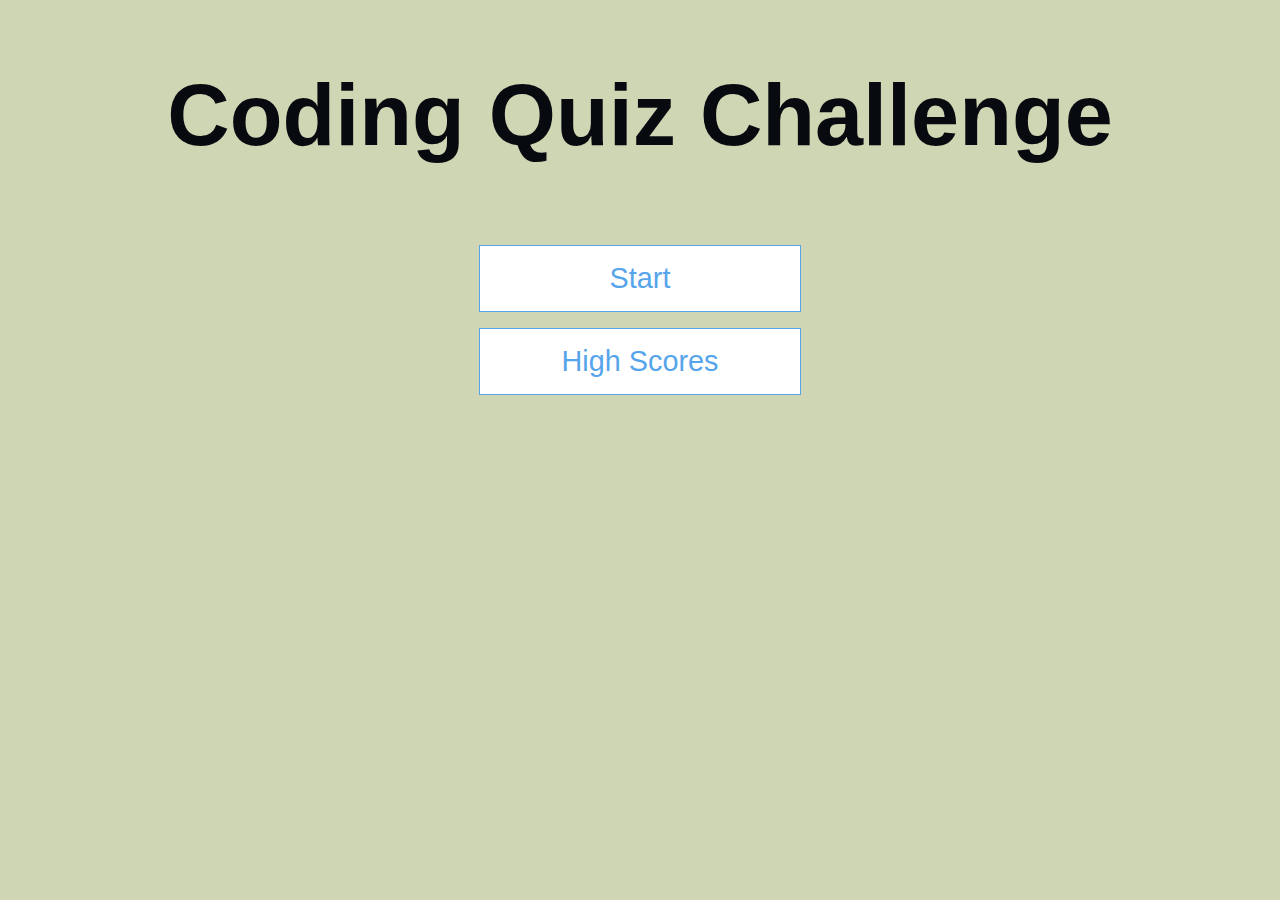
<file: index.html>
<!DOCTYPE html>
<html lang="en">
<head>
    <meta charset="UTF-8">
    <meta name="viewport" content="width=device-width, initial-scale=1.0">
    <link rel="stylesheet" href="style.css">
    <title>Coding Quiz Challenge</title>
</head>

<body>
    <div id="home" class="flex-center flex-column">
            <h1>Coding Quiz Challenge</h1>
            <a class="btn" href="start.html">Start</a>
            <a class="btn" href="highscores.html">High Scores</a>
    </div>
</body>

</html>
</file>
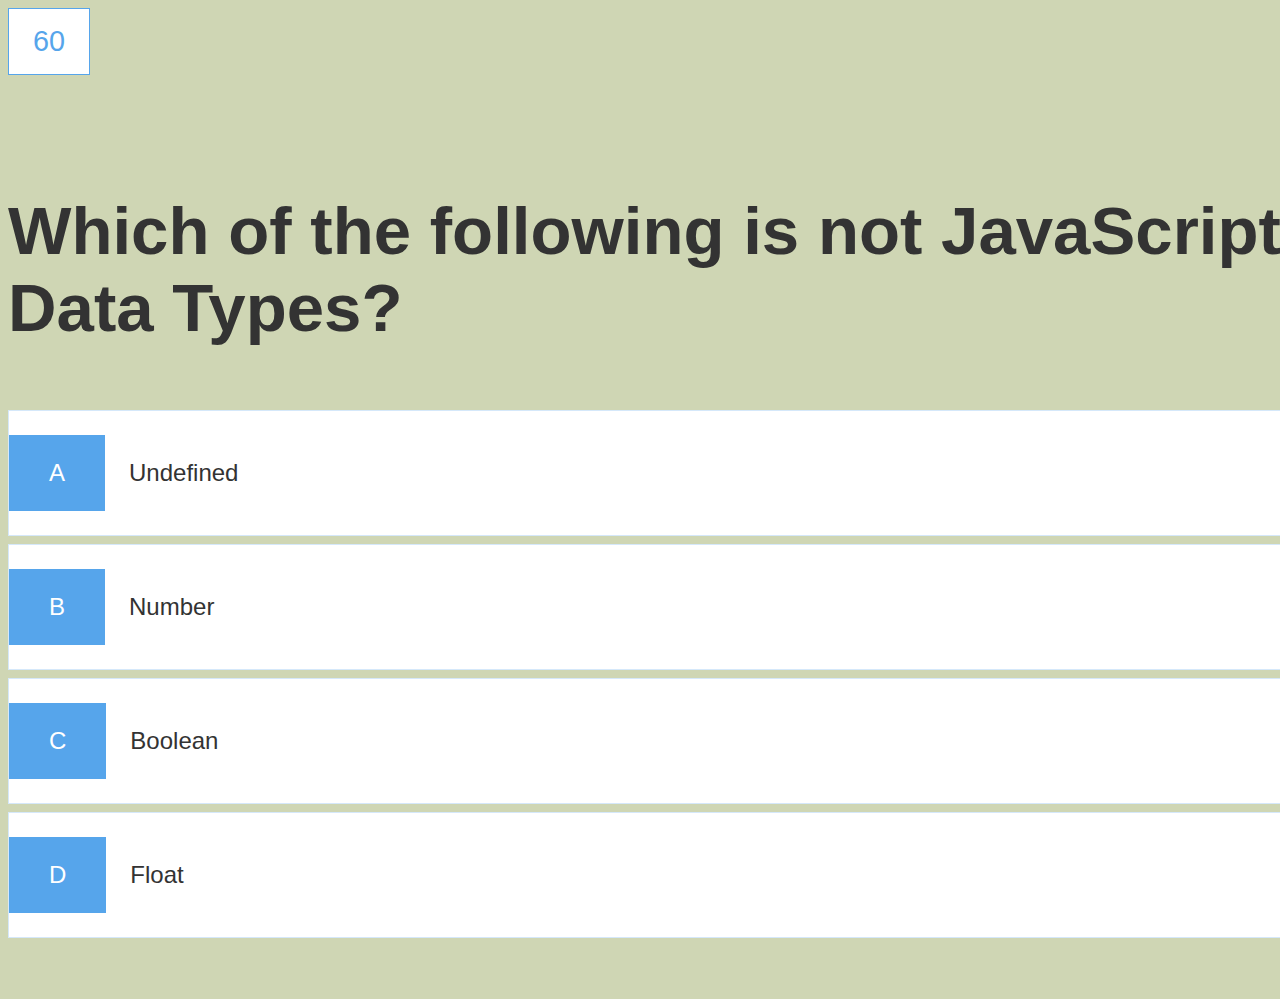
<file: start.html>
<!DOCTYPE html>
<html lang="en">
  <head>
    <meta charset="UTF-8" />
    <meta name="viewport" content="width=device-width, initial-scale=1.0" />
    <link rel="stylesheet" href="style.css" />
    <title>Start Quiz</title>
  </head>

  <body>
    <div id="timer" class="timerBtn"></div>
    <div class="container">
      <div id="start" class="justify-center flex-column">
        <h2 id="question">?</h2>
        <div class="choice-container">
          <p class="choice-prefix">A</p>
          <p class="choice-text" data-number="1">Choice 1</p>
        </div>
        <div class="choice-container">
          <p class="choice-prefix">B</p>
          <p class="choice-text" data-number="2">Choice 2</p>
        </div>
        <div class="choice-container">
          <p class="choice-prefix">C</p>
          <p class="choice-text" data-number="3">Choice 3</p>
        </div>
        <div class="choice-container">
          <p class="choice-prefix">D</p>
          <p class="choice-text" data-number="4">Choice 4</p>
        </div>
      </div>
    </div>

    <script src="quiz.js"></script>
  </body>
</html>
</file>
<file: style.css>
:root {
    background-color: #cfd6b4;
    box-sizing: border-box;
    font-family: Arial, Helvetica, sans-serif;
    margin: auto;
    padding: auto;
    color: #333;
}

h1, h2, h3, h4 {
    margin-bottom: 1rem;
}

h1{
    font-size: 5.4rem;
    color: #070b0f;
    margin-bottom: 5rem;
}

h1 > span{
    font-size: 2.4rem;
    font-weight: 500;
}

h2{
    font-size: 4.2rem;
    margin-bottom: 4rem;
    font-weight: 700;
}

h3{
    font-size: 2.8rem;
    font-weight: 500;
}


.container {
    width: 100vw;
    height: 100vh;
    display: flex;
    justify-content: center;
    align-items: center;
    max-width: 80rem;
    margin: 0 auto;
}
.container > * {
    width: 100%;
}
.flex-column{
    display: flex;
    flex-direction: column;
}

.flex-center{
    justify-content: center;
    align-items: center;
}

.justify-center{
    justify-content: center;
}

.text-center{
    text-align: center;
}

.hidden{
    display: none;
}



.btn {
    font-size: 1.8rem;
    padding: 1rem 0;
    width: 20rem;
    text-align: center;
    border: 0.1rem solid #56a5eb;
    margin-bottom: 1rem;
    text-decoration: none;
    color: #56a5eb;
    background-color: white;
}

form {
    width: 100%;
    display: flex;
    flex-direction: column;
    align-items: center;

}

input{
    margin-bottom: 1.5rem;
    width: 20rem;
    padding: 1.5rem;
    font-size: 1.8rem;
    

}

.timerBtn{
    font-size: 1.8rem;
    padding: 1rem 0;
    width: 5rem;
    text-align: center;
    border: 0.1rem solid #56a5eb;
    margin-bottom: 1rem;
    text-decoration: none;
    color: #56a5eb;
    background-color: white;
}


.choice-container {
    display: flex;
    margin-bottom: 0.5rem;
    width: 100%;
    font-size: 1.5rem;
    border: 0.1rem solid rgb(86, 165, 235, 0.25);
    background-color: white;
}

.choice-prefix {
    padding: 1.5rem 2.5rem;
    background-color: #56a5eb;
    color: white;
}

.choice-text {
    padding: 1.5rem;
    width: 100%;
}

.correct {
    background-color: #28a745 ;
}

.incorrect{
    background-color: #dc3545;
}


.choice-container {
    display: flex;
    margin-bottom: 0.5rem;
    width: 100%;
    font-size: 1.5rem;
    border: 0.1rem solid rgb(86, 165, 235, 0.25);
    background-color: white;
}

.choice-prefix {
    padding: 1.5rem 2.5rem;
    background-color: #56a5eb;
    color: white;
}

.choice-text {
    padding: 1.5rem;
    width: 100%;
}

.correct {
    background-color: #28a745 ;
}

.incorrect{
    background-color: #dc3545;
}
</file>
